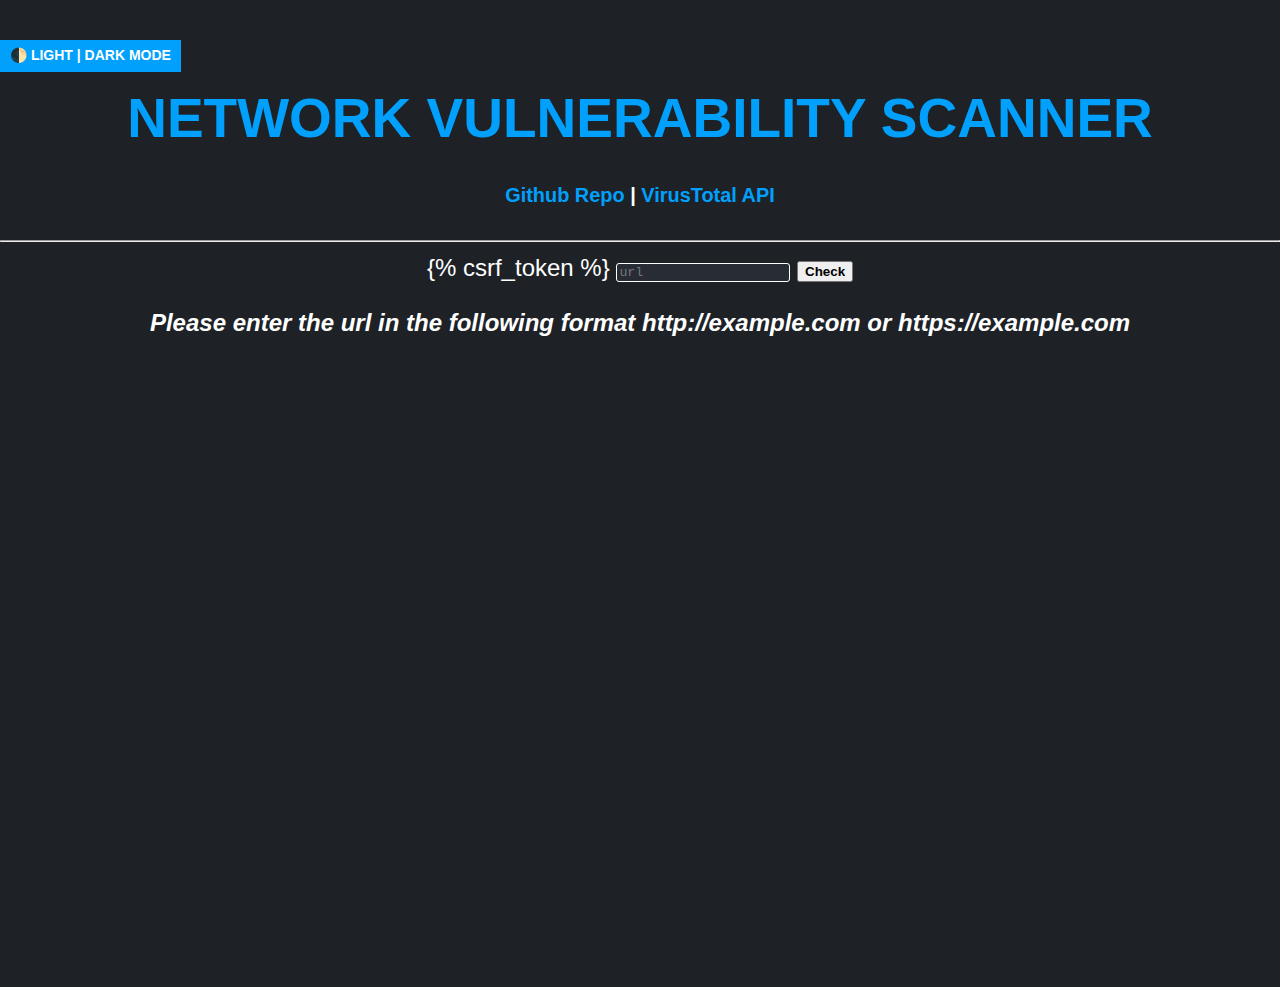
<file: templates/index.html>
<html lang="en">
<head>
<meta http-equiv="Content-Type" content="text/html; charset=UTF-8">
<meta http-equiv="X-UA-Compatible" content="IE=edge">
<meta name="viewport" content="width=device-width, initial-scale=1" />
<title>NVSIF</title>
<style>.status.fourhundred{color:#007bff}
.status.redirect{color:#d0b200}.status.fivehundred{color:#DD4A68}.status.jackpot{color:#0dee00}.status.weird{color:#cc00fc}img{padding:5px;width:360px}img:hover{box-shadow:0 0 2px 1px rgba(0,140,186,.5)}pre{font-family:Inconsolata,monospace}pre{margin:0 0 20px}pre{overflow-x:auto}article,header,img{display:block}#wrapper:after,.blog-description:after,.clearfix:after{content:}.container{position:relative}html{line-height:1.15;-ms-text-size-adjust:100%;-webkit-text-size-adjust:100%}h1{margin:.67em 0}h1,h2{margin-bottom:20px}a{background-color:transparent;-webkit-text-decoration-skip:objects;text-decoration:none}.container,table{width:100%}.site-header{overflow:auto}.post-header,.post-title,.site-header,.site-title,h1,h2{text-transform:uppercase}p{line-height:1.5em}pre,table td{padding:10px}h2{padding-top:40px;font-weight:900}a{color:#00a0fc}body,html{height:100%}body{margin:0;background:#fefefe;color:#424242;font-family:Raleway,-apple-system,BlinkMacSystemFont,'Segoe UI',Roboto,Oxygen,Ubuntu,'Helvetica Neue',Arial,sans-serif;font-size:24px}h1{font-size:35px}h2{font-size:28px}p{margin:0 0 30px}pre{background:#f1f0ea;border:1px solid #dddbcc;border-radius:3px;font-size:16px}.row{display:flex}.column{flex:100%}table tbody>tr:nth-child(odd)>td,table tbody>tr:nth-child(odd)>th{background-color:#f7f7f3}table th{padding:0 10px 10px;text-align:left}.post-header,.post-title,.site-header{text-align:center}table tr{border-bottom:1px dotted #aeadad}::selection{background:#fff5b8;color:#000;display:block}::-moz-selection{background:#fff5b8;color:#000;display:block}.clearfix:after{display:table;clear:both}.container{max-width:100%}#wrapper{height:auto;min-height:100%;margin-bottom:-265px}#wrapper:after{display:block;height:265px}.site-header{padding:40px 0 0}.site-title{float:left;font-size:14px;font-weight:600;margin:0}.site-title a{float:left;background:#00a0fc;color:#fefefe;padding:5px 10px 6px}.post-container-left{width:49%;float:left;margin:auto}.post-container-right{width:49%;float:right;margin:auto}.post-header{border-bottom:1px solid #333;margin:0 0 50px;padding:0}.post-title{font-size:55px;font-weight:900;margin:15px 0}.blog-description{color:#aeadad;font-size:14px;font-weight:600;line-height:1;margin:25px 0 0;text-align:center}.single-post-container{margin-top:50px;padding-left:15px;padding-right:15px;box-sizing:border-box}body.dark{background-color:#1e2227;color:#fff}body.dark pre{background:#282c34}body.dark table tbody>tr:nth-child(odd)>td,body.dark table tbody>tr:nth-child(odd)>th{background:#282c34} table tbody>tr:nth-child(even)>th{background:#1e2227} input{font-family:Inconsolata,monospace} body.dark .status.redirect{color:#ecdb54} body.dark input{border:1px solid ;border-radius: 3px; background:#282c34;color: white} body.dark label{color:#f1f0ea} body.dark pre{color:#fff}</style>
<script>
document.addEventListener('DOMContentLoaded', (event) => {
  ((localStorage.getItem('mode') || 'dark') === 'dark') ? document.querySelector('body').classList.add('dark') : document.querySelector('body').classList.remove('dark')
})
</script>
<link rel="stylesheet" type="text/css" href="">
<script type="text/javascript" src="https://code.jquery.com/jquery-3.3.1.js"></script>
<script type="text/javascript" charset="utf8" src="https://cdn.datatables.net/1.10.19/js/jquery.dataTables.js"></script>
</head>
<body class="dark">
<header class="site-header">
<div class="site-title"><p>
<a style="cursor: pointer" onclick="localStorage.setItem('mode', (localStorage.getItem('mode') || 'dark') === 'dark' ? 'bright' : 'dark'); localStorage.getItem('mode') === 'dark' ? document.querySelector('body').classList.add('dark') : document.querySelector('body').classList.remove('dark')" title="Switch to light or dark theme">🌓 Light | dark mode</a>
</p></div></header>
<div id="wrapper"><div id="container">
<h1 class="post-title", color : black; ><a href="/">Network Vulnerability Scanner</a></h1>
<center><h5><a href="https://github.com/pythoner-code">Github Repo</a> | <a href="https://support.virustotal.com/hc/en-us/articles/115002100149-API">VirusTotal API</a></h5></center>
<hr>
<center>
<!-- <h2>Chek URL</h2> -->
<form name = "form" action = "/" %}" method = "POST" >
{% csrf_token %} 
<input type = "text" style = "" pattern="[Hh][Tt][Tt][Pp][Ss]?:\/\/(?:(?:[a-zA-Z\u00a1-\uffff0-9]+-?)*[a-zA-Z\u00a1-\uffff0-9]+)(?:\.(?:[a-zA-Z\u00a1-\uffff0-9]+-?)*[a-zA-Z\u00a1-\uffff0-9]+)*(?:\.(?:[a-zA-Z\u00a1-\uffff]{2,}))(?::\d{2,5})?(?:\/[^\s]*)?" required placeholder = "url" name = "url" />
<script type="text/javascript">
var input = document.getElementById('checkURL');
input.oninvalid = function(event) {
    event.target.setCustomValidity('Please type the url in the format http://example.com or https://example.com');
    input="https://test.com";
    
}
</script>
<button class="mdl-button mdl-js-button mdl-button--primary" type = "submit" value = "Check">
<strong>Check</strong>
</button>
</br> </br>
<i><b><h7> Please enter the url in the following format http://example.com or https://example.com </i></b></h>
</center>
</div></form></center></div></div>

</body></html>
</file>
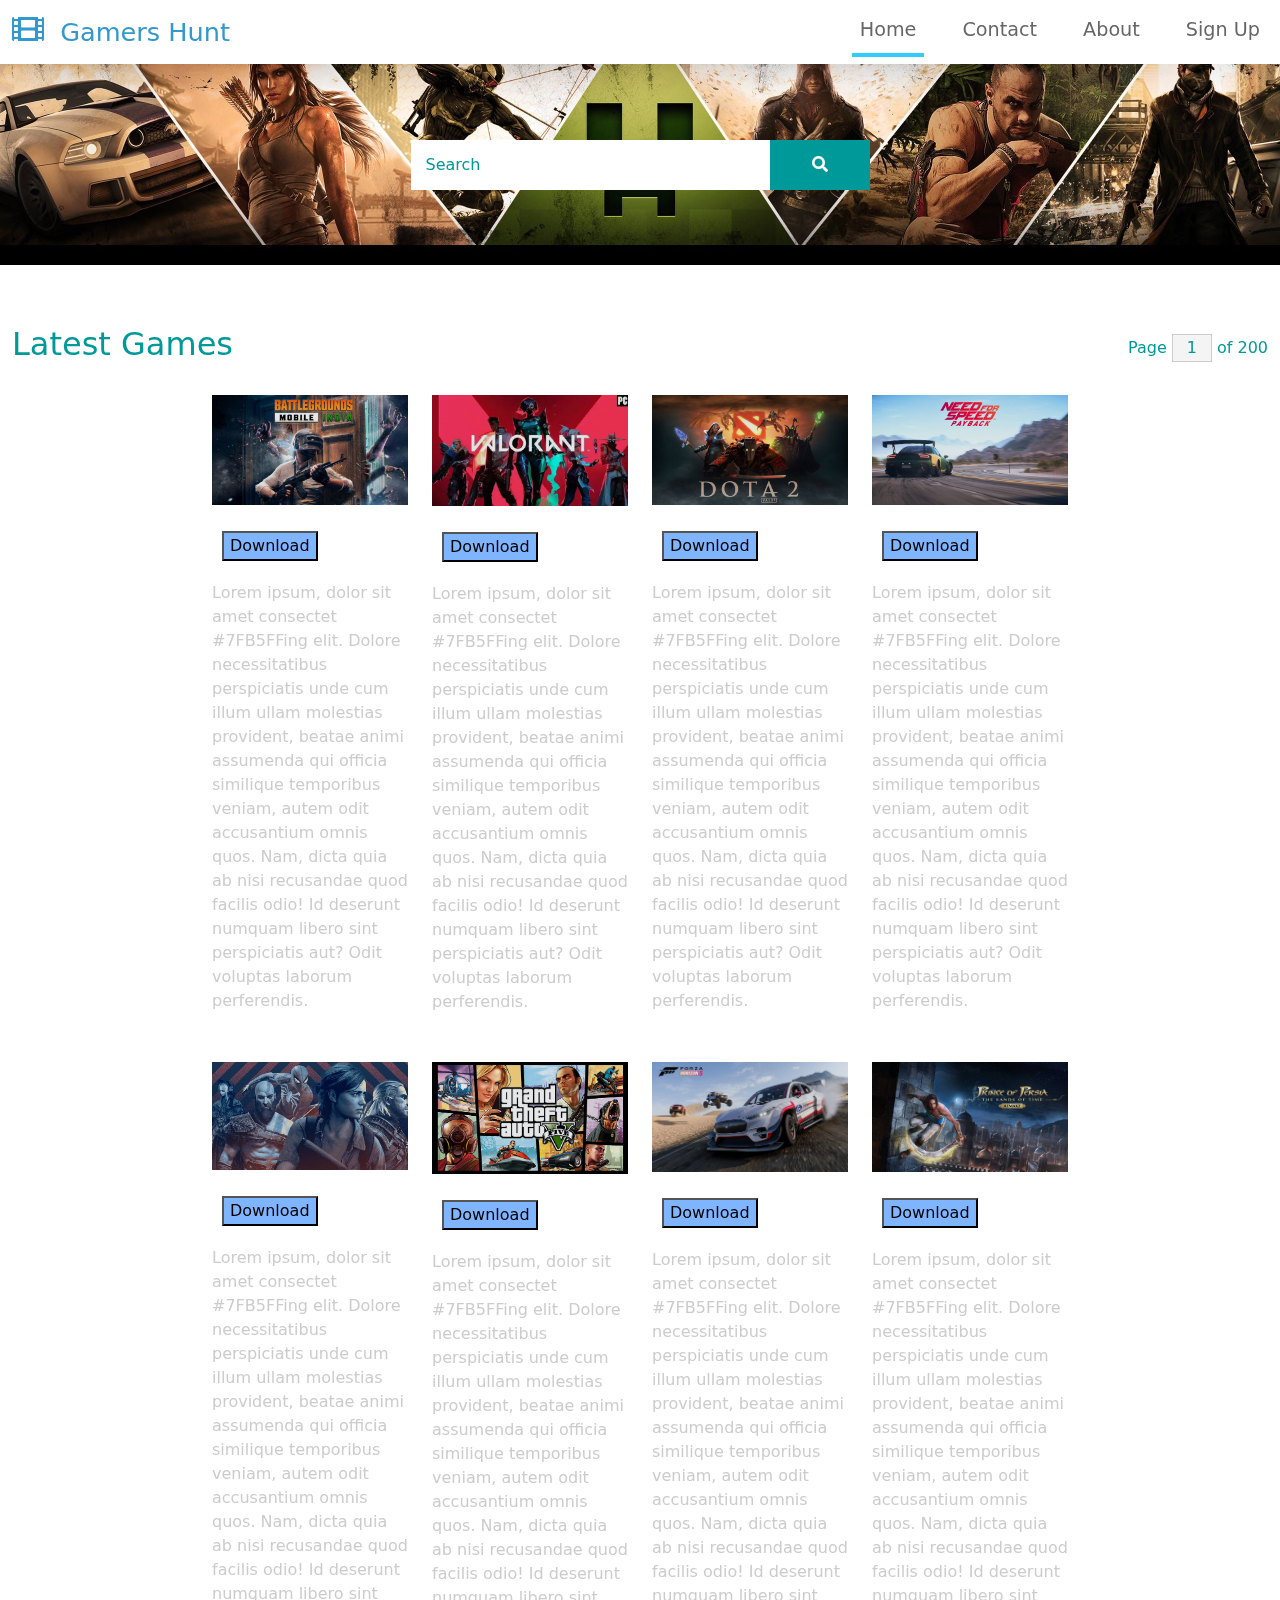
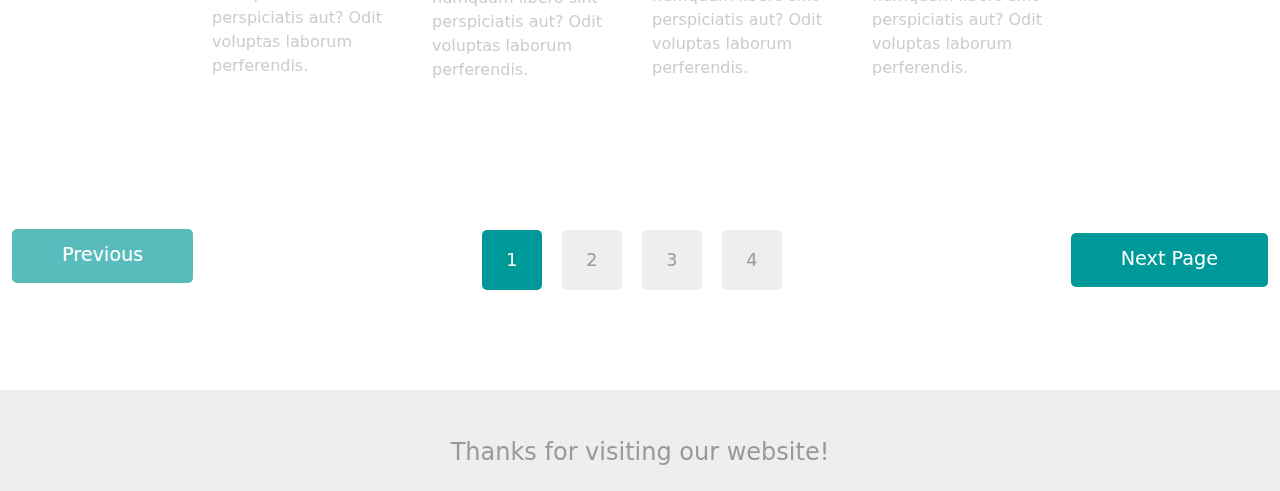
<file: NVIF/Gamers_Hunt/index.html>
<!DOCTYPE html>
<html lang="en">
<head>
    <meta charset="UTF-8">
    <meta name="viewport" content="width=device-width, initial-scale=1.0">
    <title>Gamers Hunt</title>
    <link rel="stylesheet" href="css/bootstrap.min.css">
    <link rel="stylesheet" href="fontawesome/css/all.min.css">
    <link rel="stylesheet" href="css/templatemo-style.css">
<!--
    
TemplateMo 556 Catalog-Z

https://templatemo.com/tm-556-catalog-z

-->
</head>
<body>
    <!-- Page Loader -->
    <div id="loader-wrapper">
        <div id="loader"></div>

        <div class="loader-section section-left"></div>
        <div class="loader-section section-right"></div>

    </div>
    <nav class="navbar navbar-expand-lg">
        <div class="container-fluid">
            <a class="navbar-brand" href="#">
                <i class="fas fa-film mr-2"></i>
                Gamers Hunt
            </a>
            <button class="navbar-toggler" type="button" data-toggle="collapse" data-target="#navbarSupportedContent" aria-controls="navbarSupportedContent" aria-expanded="false" aria-label="Toggle navigation">
                <i class="fas fa-bars"></i>
            </button>
            <div class="collapse navbar-collapse" id="navbarSupportedContent">
            <ul class="navbar-nav ml-auto mb-2 mb-lg-0">
                <li class="nav-item">
                    <a class="nav-link nav-link-1 active" aria-current="page" href="index.html">Home</a>
                </li>
                    <li class="nav-item">
                    <a class="nav-link nav-link-4" href="contact.html">Contact</a>
                </li>
                <li class="nav-item">
                    <a class="nav-link nav-link-3" href="about.html">About</a>
                </li>
                <li class="nav-item">
                    <a class="nav-link nav-link-2" href="videos.html">Sign Up</a>
                </li>
            </ul>
            </div>
        </div>
    </nav>

    <div class="tm-hero d-flex justify-content-center align-items-center" data-parallax="scroll" data-image-src="img/banner.jpg">
        <form class="d-flex tm-search-form">
            <input class="form-control tm-search-input" type="search" placeholder="Search" aria-label="Search">
            <button class="btn btn-outline-success tm-search-btn" type="submit">
                <i class="fas fa-search"></i>
            </button>
        </form>
    </div>

    <div class="container-fluid tm-container-content tm-mt-60">
        <div class="row mb-4">
            <h2 class="col-6 tm-text-primary">
                Latest Games
            </h2>
            <div class="col-6 d-flex justify-content-end align-items-center">
                <form action="" class="tm-text-primary">
                    Page <input type="text" value="1" size="1" class="tm-input-paging tm-text-primary"> of 200
                </form>
            </div>
        </div>
        <div style="padding-left: 200px; padding-right: 200px" class="row tm-mb-90 tm-gallery">
        	<div class="col-xl-3 col-lg-4 col-md-6 col-sm-6 col-12 mb-5">
                <figure class="effect-ming tm-video-item">
                    <img src="img/bgmi.jpg" alt="Image" class="img-fluid">
                    <figcaption class="d-flex align-items-center justify-content-center">
                        <h2>BGMI</h2>
                        <a href="photo-detail.html">View more</a>
                    </figcaption>                    
                </figure>
                <button style="margin: 10px; margin-bottom: 20px; background-color: #7FB5FF">Download</button>
                <div class="d-flex justify-content-between tm-text-gray">
                    <span class="tm-text-gray-light">Lorem ipsum, dolor sit amet consectet #7FB5FFing elit. Dolore necessitatibus perspiciatis unde cum illum ullam molestias provident, beatae animi assumenda qui officia similique temporibus veniam, autem odit accusantium omnis quos. Nam, dicta quia ab nisi recusandae quod facilis odio! Id deserunt numquam libero sint perspiciatis aut? Odit voluptas laborum perferendis.</span>
                </div>
            </div>
            <div class="col-xl-3 col-lg-4 col-md-6 col-sm-6 col-12 mb-5">
                <figure class="effect-ming tm-video-item">
                    <img src="img/valorant.jpg" alt="Image" class="img-fluid">
                    <figcaption class="d-flex align-items-center justify-content-center">
                        <h2>Valorant</h2>
                        <a href="photo-detail.html">View more</a>
                    </figcaption>                    
                </figure>
                <button style="margin: 10px; margin-bottom: 20px; background-color: #7FB5FF">Download</button>
                <div class="d-flex justify-content-between tm-text-gray">
                    <span class="tm-text-gray-light">Lorem ipsum, dolor sit amet consectet #7FB5FFing elit. Dolore necessitatibus perspiciatis unde cum illum ullam molestias provident, beatae animi assumenda qui officia similique temporibus veniam, autem odit accusantium omnis quos. Nam, dicta quia ab nisi recusandae quod facilis odio! Id deserunt numquam libero sint perspiciatis aut? Odit voluptas laborum perferendis.</span>
                </div>
            </div>
            <div class="col-xl-3 col-lg-4 col-md-6 col-sm-6 col-12 mb-5">
                <figure class="effect-ming tm-video-item">
                    <img src="img/dota.jpg" alt="Image" class="img-fluid">
                    <figcaption class="d-flex align-items-center justify-content-center">
                        <h2>Dota 2</h2>
                        <a href="photo-detail.html">View more</a>
                    </figcaption>                    
                </figure>
                <button style="margin: 10px; margin-bottom: 20px; background-color: #7FB5FF">Download</button>
                <div class="d-flex justify-content-between tm-text-gray">
                    <span class="tm-text-gray-light">Lorem ipsum, dolor sit amet consectet #7FB5FFing elit. Dolore necessitatibus perspiciatis unde cum illum ullam molestias provident, beatae animi assumenda qui officia similique temporibus veniam, autem odit accusantium omnis quos. Nam, dicta quia ab nisi recusandae quod facilis odio! Id deserunt numquam libero sint perspiciatis aut? Odit voluptas laborum perferendis.</span>
                </div>
            </div>
            <div class="col-xl-3 col-lg-4 col-md-6 col-sm-6 col-12 mb-5">
                <figure class="effect-ming tm-video-item">
                    <img src="img/needforspeed.jpg" alt="Image" class="img-fluid">
                    <figcaption class="d-flex align-items-center justify-content-center">
                        <h2>Need for speed</h2>
                        <a href="photo-detail.html">View more</a>
                    </figcaption>                    
                </figure>
                <button style="margin: 10px; margin-bottom: 20px; background-color: #7FB5FF">Download</button>
                <div class="d-flex justify-content-between tm-text-gray">
                    <span class="tm-text-gray-light">Lorem ipsum, dolor sit amet consectet #7FB5FFing elit. Dolore necessitatibus perspiciatis unde cum illum ullam molestias provident, beatae animi assumenda qui officia similique temporibus veniam, autem odit accusantium omnis quos. Nam, dicta quia ab nisi recusandae quod facilis odio! Id deserunt numquam libero sint perspiciatis aut? Odit voluptas laborum perferendis.</span>
                </div>
            </div>
            <div class="col-xl-3 col-lg-4 col-md-6 col-sm-6 col-12 mb-5">
                <figure class="effect-ming tm-video-item">
                    <img src="img/thelastofus.jpg" alt="Image" class="img-fluid">
                    <figcaption class="d-flex align-items-center justify-content-center">
                        <h2>The last of us 2</h2>
                        <a href="photo-detail.html">View more</a>
                    </figcaption>                    
                </figure>
                <button style="margin: 10px; margin-bottom: 20px; background-color: #7FB5FF">Download</button>
                <div class="d-flex justify-content-between tm-text-gray">
                    <span class="tm-text-gray-light">Lorem ipsum, dolor sit amet consectet #7FB5FFing elit. Dolore necessitatibus perspiciatis unde cum illum ullam molestias provident, beatae animi assumenda qui officia similique temporibus veniam, autem odit accusantium omnis quos. Nam, dicta quia ab nisi recusandae quod facilis odio! Id deserunt numquam libero sint perspiciatis aut? Odit voluptas laborum perferendis.</span>
                </div>
            </div>
            <div class="col-xl-3 col-lg-4 col-md-6 col-sm-6 col-12 mb-5">
                <figure class="effect-ming tm-video-item">
                    <img src="img/gta.jpg" alt="Image" class="img-fluid">
                    <figcaption class="d-flex align-items-center justify-content-center">
                        <h2>GTA 5</h2>
                        <a href="photo-detail.html">View more</a>
                    </figcaption>                    
                </figure>
                <button style="margin: 10px; margin-bottom: 20px; background-color: #7FB5FF">Download</button>
                <div class="d-flex justify-content-between tm-text-gray">
                    <span class="tm-text-gray-light">Lorem ipsum, dolor sit amet consectet #7FB5FFing elit. Dolore necessitatibus perspiciatis unde cum illum ullam molestias provident, beatae animi assumenda qui officia similique temporibus veniam, autem odit accusantium omnis quos. Nam, dicta quia ab nisi recusandae quod facilis odio! Id deserunt numquam libero sint perspiciatis aut? Odit voluptas laborum perferendis.</span>
                </div>
            </div>
            <div class="col-xl-3 col-lg-4 col-md-6 col-sm-6 col-12 mb-5">
                <figure class="effect-ming tm-video-item">
                    <img src="img/forza.jpg" alt="Image" class="img-fluid">
                    <figcaption class="d-flex align-items-center justify-content-center">
                        <h2>Forza Horizon 5</h2>
                        <a href="photo-detail.html">View more</a>
                    </figcaption>                    
                </figure>
                <button style="margin: 10px; margin-bottom: 20px; background-color: #7FB5FF">Download</button>
                <div class="d-flex justify-content-between tm-text-gray">
                    <span class="tm-text-gray-light">Lorem ipsum, dolor sit amet consectet #7FB5FFing elit. Dolore necessitatibus perspiciatis unde cum illum ullam molestias provident, beatae animi assumenda qui officia similique temporibus veniam, autem odit accusantium omnis quos. Nam, dicta quia ab nisi recusandae quod facilis odio! Id deserunt numquam libero sint perspiciatis aut? Odit voluptas laborum perferendis.</span>
                </div>
            </div>
            <div class="col-xl-3 col-lg-4 col-md-6 col-sm-6 col-12 mb-5">
                <figure class="effect-ming tm-video-item">
                    <img src="img/prince.jpg" alt="Image" class="img-fluid">
                    <figcaption class="d-flex align-items-center justify-content-center">
                        <h2>Prince of persia</h2>
                        <a href="photo-detail.html">View more</a>
                    </figcaption>                    
                </figure>
                <button style="margin: 10px; margin-bottom: 20px; background-color: #7FB5FF">Download</button>
                <div class="d-flex justify-content-between tm-text-gray">
                    <span class="tm-text-gray-light">Lorem ipsum, dolor sit amet consectet #7FB5FFing elit. Dolore necessitatibus perspiciatis unde cum illum ullam molestias provident, beatae animi assumenda qui officia similique temporibus veniam, autem odit accusantium omnis quos. Nam, dicta quia ab nisi recusandae quod facilis odio! Id deserunt numquam libero sint perspiciatis aut? Odit voluptas laborum perferendis.</span>
                </div>
            </div>
            
                  
        </div> <!-- row -->
        <div class="row tm-mb-90">
            <div class="col-12 d-flex justify-content-between align-items-center tm-paging-col">
                <a href="javascript:void(0);" class="btn btn-primary tm-btn-prev mb-2 disabled">Previous</a>
                <div class="tm-paging d-flex">
                    <a href="javascript:void(0);" class="active tm-paging-link">1</a>
                    <a href="javascript:void(0);" class="tm-paging-link">2</a>
                    <a href="javascript:void(0);" class="tm-paging-link">3</a>
                    <a href="javascript:void(0);" class="tm-paging-link">4</a>
                </div>
                <a href="javascript:void(0);" class="btn btn-primary tm-btn-next">Next Page</a>
            </div>            
        </div>
    </div> <!-- container-fluid, tm-container-content -->

    <footer class="tm-bg-gray pt-5 pb-3 tm-text-gray tm-footer">
        <h4 style="text-align: center">Thanks for visiting our website!</h4>
    </footer>
    
    <script src="js/plugins.js"></script>
    <script>
        $(window).on("load", function() {
            $('body').addClass('loaded');
        });
    </script>
</body>
</html>
</file>
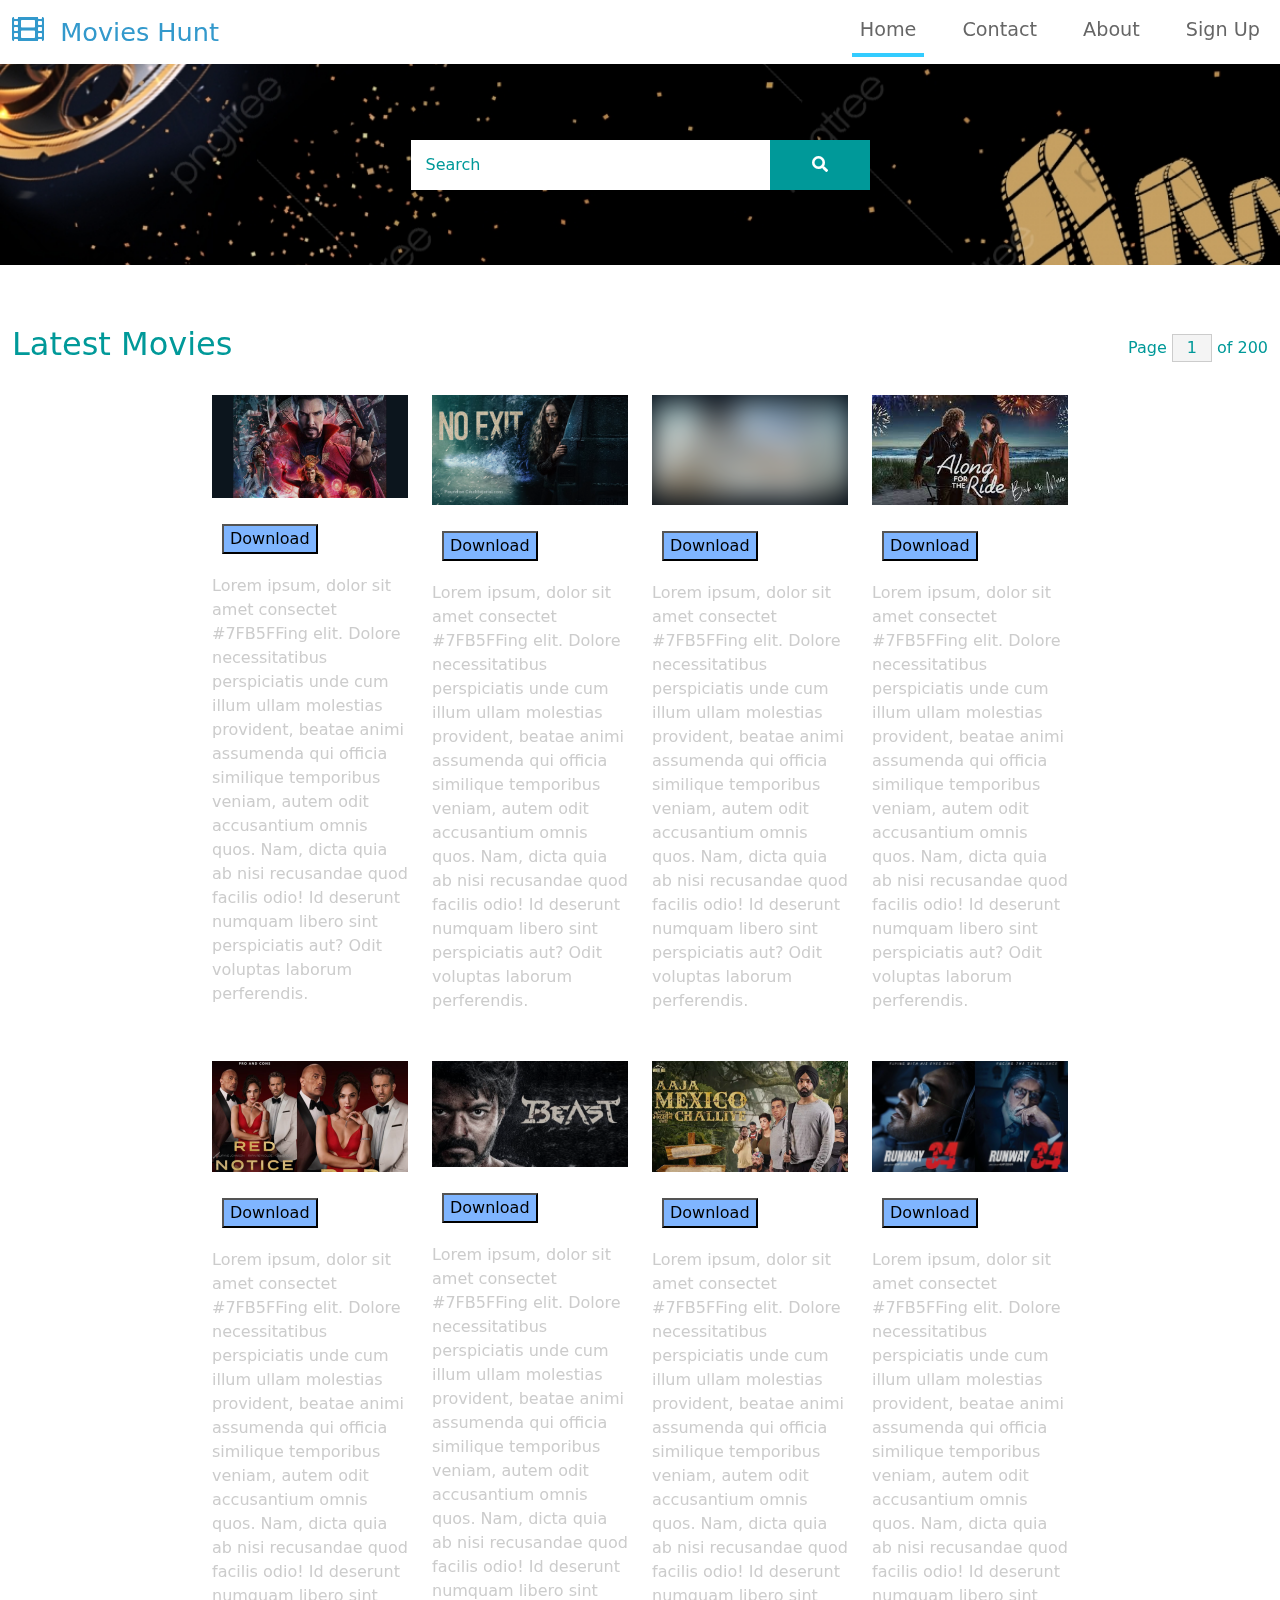
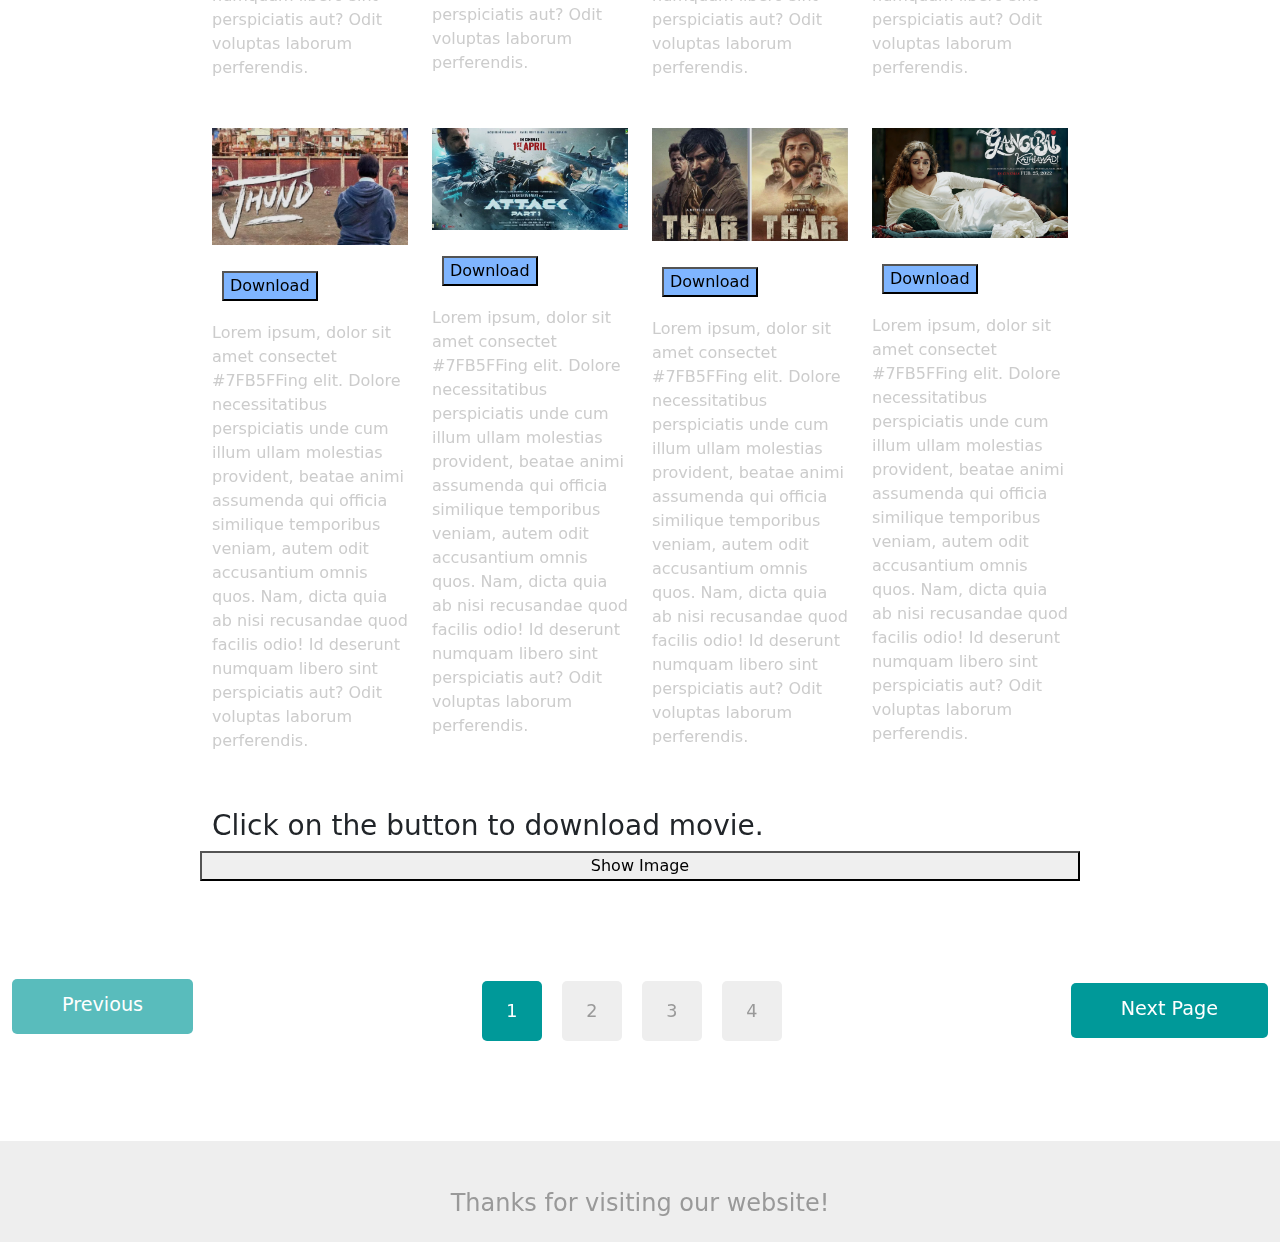
<file: NVIF/Movies_Hunt/index.html>
<!DOCTYPE html>
<html lang="en">
<head>
    <meta charset="UTF-8">
    <meta name="viewport" content="width=device-width, initial-scale=1.0">
    <title>Movies Hunt</title>
    <link rel="stylesheet" href="css/bootstrap.min.css">
    <link rel="stylesheet" href="fontawesome/css/all.min.css">
    <link rel="stylesheet" href="css/templatemo-style.css">
<!--
    
TemplateMo 556 Catalog-Z

https://templatemo.com/tm-556-catalog-z

-->
<style>
 
    /* Set display to none for image*/
    #image {
        display: none;
    }
</style>
</head>
<body>
    <!-- Page Loader -->
    <div id="loader-wrapper">
        <div id="loader"></div>

        <div class="loader-section section-left"></div>
        <div class="loader-section section-right"></div>
        
    </div>
    <nav class="navbar navbar-expand-lg">
        <div class="container-fluid">
            <a class="navbar-brand" href="#">
                <i class="fas fa-film mr-2"></i>
                Movies Hunt
            </a>
            <button class="navbar-toggler" type="button" data-toggle="collapse" data-target="#navbarSupportedContent" aria-controls="navbarSupportedContent" aria-expanded="false" aria-label="Toggle navigation">
                <i class="fas fa-bars"></i>
            </button>
            <div class="collapse navbar-collapse" id="navbarSupportedContent">
            <ul class="navbar-nav ml-auto mb-2 mb-lg-0">
                <li class="nav-item">
                    <a class="nav-link nav-link-1 active" aria-current="page" href="index.html">Home</a>
                </li>
                    <li class="nav-item">
                    <a class="nav-link nav-link-4" href="contact.html">Contact</a>
                </li>
                <li class="nav-item">
                    <a class="nav-link nav-link-3" href="about.html">About</a>
                </li>
                <li class="nav-item">
                    <a class="nav-link nav-link-2" href="videos.html">Sign Up</a>
                </li>
            </ul>
            </div>
        </div>
    </nav>

    <div class="tm-hero d-flex justify-content-center align-items-center" data-parallax="scroll" data-image-src="img/banner.jpg">
        <form class="d-flex tm-search-form">
            <input class="form-control tm-search-input" type="search" placeholder="Search" aria-label="Search">
            <button class="btn btn-outline-success tm-search-btn" type="submit">
                <i class="fas fa-search"></i>
            </button>
        </form>
    </div>

    <div class="container-fluid tm-container-content tm-mt-60">
        <div class="row mb-4">
            <h2 class="col-6 tm-text-primary">
                Latest Movies
            </h2>
            <div class="col-6 d-flex justify-content-end align-items-center">
                <form action="" class="tm-text-primary">
                    Page <input type="text" value="1" size="1" class="tm-input-paging tm-text-primary"> of 200
                </form>
            </div>
        </div>
        <div style="padding-left: 200px; padding-right: 200px" class="row tm-mb-90 tm-gallery">
        	<div class="col-xl-3 col-lg-4 col-md-6 col-sm-6 col-12 mb-5">
                <figure class="effect-ming tm-video-item">
                    <img src="img/Dr.jpg" alt="Image" class="img-fluid">
                    <figcaption class="d-flex align-items-center justify-content-center">
                        <h2>Docter Strange 2</h2>
                        <a href="photo-detail.html">View more</a>
                    </figcaption>                    
                </figure>
                <button style="margin: 10px; margin-bottom: 20px; background-color: #7FB5FF">Download</button>
                <div class="d-flex justify-content-between tm-text-gray">
                    <span class="tm-text-gray-light">Lorem ipsum, dolor sit amet consectet #7FB5FFing elit. Dolore necessitatibus perspiciatis unde cum illum ullam molestias provident, beatae animi assumenda qui officia similique temporibus veniam, autem odit accusantium omnis quos. Nam, dicta quia ab nisi recusandae quod facilis odio! Id deserunt numquam libero sint perspiciatis aut? Odit voluptas laborum perferendis.</span>
                </div>
            </div>
            <div class="col-xl-3 col-lg-4 col-md-6 col-sm-6 col-12 mb-5">
                <figure class="effect-ming tm-video-item">
                    <img src="img/no-exit.jpg" alt="Image" class="img-fluid">
                    <figcaption class="d-flex align-items-center justify-content-center">
                        <h2>No exit</h2>
                        <a href="photo-detail.html">View more</a>
                    </figcaption>                    
                </figure>
                <button style="margin: 10px; margin-bottom: 20px; background-color: #7FB5FF">Download</button>
                <div class="d-flex justify-content-between tm-text-gray">
                    <span class="tm-text-gray-light">Lorem ipsum, dolor sit amet consectet #7FB5FFing elit. Dolore necessitatibus perspiciatis unde cum illum ullam molestias provident, beatae animi assumenda qui officia similique temporibus veniam, autem odit accusantium omnis quos. Nam, dicta quia ab nisi recusandae quod facilis odio! Id deserunt numquam libero sint perspiciatis aut? Odit voluptas laborum perferendis.</span>
                </div>
            </div>
            <div class="col-xl-3 col-lg-4 col-md-6 col-sm-6 col-12 mb-5">
                <figure class="effect-ming tm-video-item">
                    <img class="blurObseneContent" src="img/jersey.jpg" alt="Image" class="img-fluid">
                    <figcaption class="d-flex align-items-center justify-content-center">
                        <h2>jersey</h2>
                        <a href="photo-detail.html">View more</a>
                    </figcaption>                    
                </figure>
                <button style="margin: 10px; margin-bottom: 20px; background-color: #7FB5FF">Download</button>
                <div class="d-flex justify-content-between tm-text-gray">
                    <span class="tm-text-gray-light">Lorem ipsum, dolor sit amet consectet #7FB5FFing elit. Dolore necessitatibus perspiciatis unde cum illum ullam molestias provident, beatae animi assumenda qui officia similique temporibus veniam, autem odit accusantium omnis quos. Nam, dicta quia ab nisi recusandae quod facilis odio! Id deserunt numquam libero sint perspiciatis aut? Odit voluptas laborum perferendis.</span>
                </div>
            </div>
            <div class="col-xl-3 col-lg-4 col-md-6 col-sm-6 col-12 mb-5">
                <figure class="effect-ming tm-video-item">
                    <img src="img/ride.jpg" alt="Image" class="img-fluid">
                    <figcaption class="d-flex align-items-center justify-content-center">
                        <h2>Along for the ride</h2>
                        <a href="photo-detail.html">View more</a>
                    </figcaption>                    
                </figure>
                <button style="margin: 10px; margin-bottom: 20px; background-color: #7FB5FF">Download</button>
                <div class="d-flex justify-content-between tm-text-gray">
                    <span class="tm-text-gray-light">Lorem ipsum, dolor sit amet consectet #7FB5FFing elit. Dolore necessitatibus perspiciatis unde cum illum ullam molestias provident, beatae animi assumenda qui officia similique temporibus veniam, autem odit accusantium omnis quos. Nam, dicta quia ab nisi recusandae quod facilis odio! Id deserunt numquam libero sint perspiciatis aut? Odit voluptas laborum perferendis.</span>
                </div>
            </div>
            <div class="col-xl-3 col-lg-4 col-md-6 col-sm-6 col-12 mb-5">
                <figure class="effect-ming tm-video-item">
                    <img src="img/red.jpg" alt="Image" class="img-fluid">
                    <figcaption class="d-flex align-items-center justify-content-center">
                        <h2>Red Notice</h2>
                        <a href="photo-detail.html">View more</a>
                    </figcaption>                    
                </figure>
                <button style="margin: 10px; margin-bottom: 20px; background-color: #7FB5FF">Download</button>
                <div class="d-flex justify-content-between tm-text-gray">
                    <span class="tm-text-gray-light">Lorem ipsum, dolor sit amet consectet #7FB5FFing elit. Dolore necessitatibus perspiciatis unde cum illum ullam molestias provident, beatae animi assumenda qui officia similique temporibus veniam, autem odit accusantium omnis quos. Nam, dicta quia ab nisi recusandae quod facilis odio! Id deserunt numquam libero sint perspiciatis aut? Odit voluptas laborum perferendis.</span>
                </div>
            </div>
            <div class="col-xl-3 col-lg-4 col-md-6 col-sm-6 col-12 mb-5">
                <figure class="effect-ming tm-video-item">
                    <img src="img/beast.jpg" alt="Image" class="img-fluid">
                    <figcaption class="d-flex align-items-center justify-content-center">
                        <h2>Beast</h2>
                        <a href="photo-detail.html">View more</a>
                    </figcaption>                    
                </figure>
                <button style="margin: 10px; margin-bottom: 20px; background-color: #7FB5FF">Download</button>
                <div class="d-flex justify-content-between tm-text-gray">
                    <span class="tm-text-gray-light">Lorem ipsum, dolor sit amet consectet #7FB5FFing elit. Dolore necessitatibus perspiciatis unde cum illum ullam molestias provident, beatae animi assumenda qui officia similique temporibus veniam, autem odit accusantium omnis quos. Nam, dicta quia ab nisi recusandae quod facilis odio! Id deserunt numquam libero sint perspiciatis aut? Odit voluptas laborum perferendis.</span>
                </div>
            </div>
            <div class="col-xl-3 col-lg-4 col-md-6 col-sm-6 col-12 mb-5">
                <figure class="effect-ming tm-video-item">
                    <img src="img/mexico.jpg" alt="Image" class="img-fluid">
                    <figcaption class="d-flex align-items-center justify-content-center">
                        <h2>Aaja mexico challiye</h2>
                        <a href="photo-detail.html">View more</a>
                    </figcaption>                    
                </figure>
                <button style="margin: 10px; margin-bottom: 20px; background-color: #7FB5FF">Download</button>
                <div class="d-flex justify-content-between tm-text-gray">
                    <span class="tm-text-gray-light">Lorem ipsum, dolor sit amet consectet #7FB5FFing elit. Dolore necessitatibus perspiciatis unde cum illum ullam molestias provident, beatae animi assumenda qui officia similique temporibus veniam, autem odit accusantium omnis quos. Nam, dicta quia ab nisi recusandae quod facilis odio! Id deserunt numquam libero sint perspiciatis aut? Odit voluptas laborum perferendis.</span>
                </div>
            </div>
            <div class="col-xl-3 col-lg-4 col-md-6 col-sm-6 col-12 mb-5">
                <figure class="effect-ming tm-video-item">
                    <img src="img/32.jpg" alt="Image" class="img-fluid">
                    <figcaption class="d-flex align-items-center justify-content-center">
                        <h2>Runway 34</h2>
                        <a href="photo-detail.html">View more</a>
                    </figcaption>                    
                </figure>
                <button style="margin: 10px; margin-bottom: 20px; background-color: #7FB5FF">Download</button>
                <div class="d-flex justify-content-between tm-text-gray">
                    <span class="tm-text-gray-light">Lorem ipsum, dolor sit amet consectet #7FB5FFing elit. Dolore necessitatibus perspiciatis unde cum illum ullam molestias provident, beatae animi assumenda qui officia similique temporibus veniam, autem odit accusantium omnis quos. Nam, dicta quia ab nisi recusandae quod facilis odio! Id deserunt numquam libero sint perspiciatis aut? Odit voluptas laborum perferendis.</span>
                </div>
            </div>
            <div class="col-xl-3 col-lg-4 col-md-6 col-sm-6 col-12 mb-5">
                <figure class="effect-ming tm-video-item">
                    <img src="img/jhund.jpg" alt="Image" class="img-fluid">
                    <figcaption class="d-flex align-items-center justify-content-center">
                        <h2>jhund</h2>
                        <a href="photo-detail.html">View more</a>
                    </figcaption>                    
                </figure>
                <button style="margin: 10px; margin-bottom: 20px; background-color: #7FB5FF">Download</button>
                <div class="d-flex justify-content-between tm-text-gray">
                    <span class="tm-text-gray-light">Lorem ipsum, dolor sit amet consectet #7FB5FFing elit. Dolore necessitatibus perspiciatis unde cum illum ullam molestias provident, beatae animi assumenda qui officia similique temporibus veniam, autem odit accusantium omnis quos. Nam, dicta quia ab nisi recusandae quod facilis odio! Id deserunt numquam libero sint perspiciatis aut? Odit voluptas laborum perferendis.</span>
                </div>
            </div>
            <div class="col-xl-3 col-lg-4 col-md-6 col-sm-6 col-12 mb-5">
                <figure class="effect-ming tm-video-item">
                    <img src="img/Attack.jpg" alt="Image" class="img-fluid">
                    <figcaption class="d-flex align-items-center justify-content-center">
                        <h2>Attack</h2>
                        <a href="photo-detail.html">View more</a>
                    </figcaption>                    
                </figure>
                <button style="margin: 10px; margin-bottom: 20px; background-color: #7FB5FF">Download</button>
                <div class="d-flex justify-content-between tm-text-gray">
                    <span class="tm-text-gray-light">Lorem ipsum, dolor sit amet consectet #7FB5FFing elit. Dolore necessitatibus perspiciatis unde cum illum ullam molestias provident, beatae animi assumenda qui officia similique temporibus veniam, autem odit accusantium omnis quos. Nam, dicta quia ab nisi recusandae quod facilis odio! Id deserunt numquam libero sint perspiciatis aut? Odit voluptas laborum perferendis.</span>
                </div>
            </div>
            <div class="col-xl-3 col-lg-4 col-md-6 col-sm-6 col-12 mb-5">
                <figure class="effect-ming tm-video-item">
                    <img src="img/Thar.jpg" alt="Image" class="img-fluid">
                    <figcaption class="d-flex align-items-center justify-content-center">
                        <h2>Thar</h2>
                        <a href="photo-detail.html">View more</a>
                    </figcaption>                    
                </figure>
                <button style="margin: 10px; margin-bottom: 20px; background-color: #7FB5FF">Download</button>
                <div class="d-flex justify-content-between tm-text-gray">
                    <span class="tm-text-gray-light">Lorem ipsum, dolor sit amet consectet #7FB5FFing elit. Dolore necessitatibus perspiciatis unde cum illum ullam molestias provident, beatae animi assumenda qui officia similique temporibus veniam, autem odit accusantium omnis quos. Nam, dicta quia ab nisi recusandae quod facilis odio! Id deserunt numquam libero sint perspiciatis aut? Odit voluptas laborum perferendis.</span>
                </div>
            </div>
            <div class="col-xl-3 col-lg-4 col-md-6 col-sm-6 col-12 mb-5">
                <figure class="effect-ming tm-video-item">
                    <img src="img/gangu.jpg" alt="Image" class="img-fluid">
                    <figcaption class="d-flex align-items-center justify-content-center">
                        <h2>Gangubai</h2>
                        <a href="photo-detail.html">View more</a>
                    </figcaption>                    
                </figure>
                <button style="margin: 10px; margin-bottom: 20px; background-color: #7FB5FF">Download</button>
                <div class="d-flex justify-content-between tm-text-gray">
                    <span class="tm-text-gray-light">Lorem ipsum, dolor sit amet consectet #7FB5FFing elit. Dolore necessitatibus perspiciatis unde cum illum ullam molestias provident, beatae animi assumenda qui officia similique temporibus veniam, autem odit accusantium omnis quos. Nam, dicta quia ab nisi recusandae quod facilis odio! Id deserunt numquam libero sint perspiciatis aut? Odit voluptas laborum perferendis.</span>
                </div>
            </div>
            
            <script src="js/plugins.js"></script>
    <script>
        $(window).on("load", function() {
            $('body').addClass('loaded');
        });
    </script>

<div>
    <h1></h1>
    <h3>Click on the button to download movie.</h3>

    <!-- Add id to image -->
    <img id="image" class="blurObseneContent" src="img/32.jpg" height="500px" width="500px"  alt="GFG image" />
</div>

<button type="button"
    onclick="show()" id="btnID">
    Show Image
</button>

<script>
    function show() {

        /* Access image by id and change
        the display property to block*/
        document.getElementById('image')
                .style.display = "block";

        document.getElementById('btnID')
                .style.display = "none";
    }
</script> 
            
        </div> <!-- row -->
        <div class="row tm-mb-90">
            <div class="col-12 d-flex justify-content-between align-items-center tm-paging-col">
                <a href="javascript:void(0);" class="btn btn-primary tm-btn-prev mb-2 disabled">Previous</a>
                <div class="tm-paging d-flex">
                    <a href="javascript:void(0);" class="active tm-paging-link">1</a>
                    <a href="javascript:void(0);" class="tm-paging-link">2</a>
                    <a href="javascript:void(0);" class="tm-paging-link">3</a>
                    <a href="javascript:void(0);" class="tm-paging-link">4</a>
                </div>
                <a href="javascript:void(0);" class="btn btn-primary tm-btn-next">Next Page</a>
            </div>            
        </div>
    </div> <!-- container-fluid, tm-container-content -->

    
    
    

<footer class="tm-bg-gray pt-5 pb-3 tm-text-gray tm-footer">
    <h4 style="text-align: center">Thanks for visiting our website!</h4>
</footer>

</body>
</html>
</file>
<file: NVIF/Gamers_Hunt/css/templatemo-style.css>
/*
    
TemplateMo 556 Catalog-Z

https://templatemo.com/tm-556-catalog-z

*/

#loader-wrapper {
    position: fixed;
    top: 0;
    left: 0;
    width: 100%;
    height: 100%;
    z-index: 1001;
}
#loader {
    display: block;
    position: relative;
    left: 50%;
    top: 50%;
    width: 150px;
    height: 150px;
    margin: -75px 0 0 -75px;
    border-radius: 50%;
    border: 3px solid transparent;
    border-top-color: #3498db;

    -webkit-animation: spin 2s linear infinite; /* Chrome, Opera 15+, Safari 5+ */
    animation: spin 2s linear infinite; /* Chrome, Firefox 16+, IE 10+, Opera */

    z-index: 1002;
}

    #loader:before {
        content: "";
        position: absolute;
        top: 5px;
        left: 5px;
        right: 5px;
        bottom: 5px;
        border-radius: 50%;
        border: 3px solid transparent;
        border-top-color: #e74c3c;

        -webkit-animation: spin 3s linear infinite; /* Chrome, Opera 15+, Safari 5+ */
        animation: spin 3s linear infinite; /* Chrome, Firefox 16+, IE 10+, Opera */
    }

    #loader:after {
        content: "";
        position: absolute;
        top: 15px;
        left: 15px;
        right: 15px;
        bottom: 15px;
        border-radius: 50%;
        border: 3px solid transparent;
        border-top-color: #f9c922;

        -webkit-animation: spin 1.5s linear infinite; /* Chrome, Opera 15+, Safari 5+ */
          animation: spin 1.5s linear infinite; /* Chrome, Firefox 16+, IE 10+, Opera */
    }

    @-webkit-keyframes spin {
        0%   { 
            -webkit-transform: rotate(0deg);  /* Chrome, Opera 15+, Safari 3.1+ */
            -ms-transform: rotate(0deg);  /* IE 9 */
            transform: rotate(0deg);  /* Firefox 16+, IE 10+, Opera */
        }
        100% {
            -webkit-transform: rotate(360deg);  /* Chrome, Opera 15+, Safari 3.1+ */
            -ms-transform: rotate(360deg);  /* IE 9 */
            transform: rotate(360deg);  /* Firefox 16+, IE 10+, Opera */
        }
    }
    @keyframes spin {
        0%   { 
            -webkit-transform: rotate(0deg);  /* Chrome, Opera 15+, Safari 3.1+ */
            -ms-transform: rotate(0deg);  /* IE 9 */
            transform: rotate(0deg);  /* Firefox 16+, IE 10+, Opera */
        }
        100% {
            -webkit-transform: rotate(360deg);  /* Chrome, Opera 15+, Safari 3.1+ */
            -ms-transform: rotate(360deg);  /* IE 9 */
            transform: rotate(360deg);  /* Firefox 16+, IE 10+, Opera */
        }
    }

    #loader-wrapper .loader-section {
        position: fixed;
        top: 0;
        width: 51%;
        height: 100%;
        background: #222222;
        z-index: 1001;
        -webkit-transform: translateX(0);  /* Chrome, Opera 15+, Safari 3.1+ */
        -ms-transform: translateX(0);  /* IE 9 */
        transform: translateX(0);  /* Firefox 16+, IE 10+, Opera */
    }

    #loader-wrapper .loader-section.section-left {
        left: 0;
    }

    #loader-wrapper .loader-section.section-right {
        right: 0;
    }

    /* Loaded */
    .loaded #loader-wrapper .loader-section.section-left {
        -webkit-transform: translateX(-100%);  /* Chrome, Opera 15+, Safari 3.1+ */
            -ms-transform: translateX(-100%);  /* IE 9 */
                transform: translateX(-100%);  /* Firefox 16+, IE 10+, Opera */

        -webkit-transition: all 0.7s 0.3s cubic-bezier(0.645, 0.045, 0.355, 1.000);  
                transition: all 0.7s 0.3s cubic-bezier(0.645, 0.045, 0.355, 1.000);
    }

    .loaded #loader-wrapper .loader-section.section-right {
        -webkit-transform: translateX(100%);  /* Chrome, Opera 15+, Safari 3.1+ */
            -ms-transform: translateX(100%);  /* IE 9 */
                transform: translateX(100%);  /* Firefox 16+, IE 10+, Opera */

-webkit-transition: all 0.7s 0.3s cubic-bezier(0.645, 0.045, 0.355, 1.000);  
        transition: all 0.7s 0.3s cubic-bezier(0.645, 0.045, 0.355, 1.000);
    }
    
    .loaded #loader {
        opacity: 0;
        -webkit-transition: all 0.3s ease-out;  
                transition: all 0.3s ease-out;
    }
    .loaded #loader-wrapper {
        visibility: hidden;

        -webkit-transform: translateY(-100%);  /* Chrome, Opera 15+, Safari 3.1+ */
            -ms-transform: translateY(-100%);  /* IE 9 */
                transform: translateY(-100%);  /* Firefox 16+, IE 10+, Opera */

        -webkit-transition: all 0.3s 1s ease-out;  
                transition: all 0.3s 1s ease-out;
    }

p { line-height: 1.8; }

a { 
    text-decoration: none;
    transition: all 0.3s ease; 
}
a:hover { color:#009999; }
.container-fluid { max-width: 1770px; }
.tm-container-small { max-width: 1050px; }
.btn { border-radius: 0; }
.btn-primary {
    background-color: #009999;
    border: 0;
    border-radius: 5px;
    padding: 12px 50px 14px;
    font-size: 1.2rem;
}

.btn-primary:hover,
.btn-primary:focus {
    background-color:#086969;
}

.btn-primary.disabled, 
.btn-primary:disabled {
    background-color: #009999;
    pointer-events: all;
    cursor: not-allowed;
}

.form-control {
	padding: 10px 20px;
	width: 100%;
	height: auto;
}

.form-group { margin-bottom: 25px; }
.tm-btn-big { padding: 12px 90px 14px; }

.navbar-toggler:focus { box-shadow: none; }
.navbar-brand {
    color: #3399CC;
    font-size: 1.6rem;
}

.navbar-brand i { font-size: 2rem; }

.tm-hero {
    min-height: 200px;
    background: transparent;
}

.tm-mt-60 { margin-top: 60px; }
.tm-mb-50 { margin-bottom: 50px; }
.tm-mb-74 { margin-bottom: 74px; }
.tm-mb-90 { margin-bottom: 90px; }
.tm-text-primary { color: #009999; }
.tm-text-secondary { color: #CC6699; }
a.tm-text-primary:hover { color:#666666; }
.tm-bg-gray { background-color: #EEEEEE; }
.tm-input-paging {
    width: 40px;
    border-radius: 0;
    border: 1px solid #CCCCCC;
    background: #f4f4f4;
    text-align: center;
}

.nav-item { margin-right: 30px; }
.nav-item:last-child { margin-right: 0; }

.nav-link {
    color: #666666;
    border-bottom: 4px solid transparent;
    font-size: 1.2rem;
}

.nav-link-1.active,
.nav-link-1:hover {
    border-color: #33CCFF;
}

.nav-link-2.active,
.nav-link-2:hover {
    border-color: #FF6666;
}

.nav-link-3.active,
.nav-link-3:hover {
    border-color: #33CC66;
}

.nav-link-4.active,
.nav-link-4:hover {
    border-color: #CC66CC;
}

.tm-search-input {
    width: 360px;
    border-radius: 0;
    padding: 12px 15px;
    color: #009999;
    border: none;
}

.tm-search-input:focus {
    border-color: #009999;
    box-shadow: 0 0 0 0.25rem rgb(0 153 153 / 0.25);
}

.tm-search-input::placeholder { /* Chrome, Firefox, Opera, Safari 10.1+ */
    color: #009999;
    opacity: 1; /* Firefox */
}
  
.tm-search-input::-ms-input-placeholder { /* Microsoft Edge */
    color: #009999;
}

.tm-search-btn {
    color: white;
    background-color: #009999;
    border: none;
    width: 100px;
    height: 50px;
    margin-left: -1px;
}

p, .tm-text-gray { color: #999; }
.tm-text-gray-light { color: #CCC; }
.tm-text-gray-dark { color: #666; }

.tm-video-item {
    position: relative;
    overflow: hidden;
    text-align: center;
    cursor: pointer;
}

.tm-video-item img {
    position: relative;
    display: block;
    min-height: 100%;
    max-width: 100%;
    opacity: 0.8;
}

.tm-video-item figcaption {
    padding: 2em;
    color: #fff;
    text-transform: uppercase;
    font-size: 1.25em;
    -webkit-backface-visibility: hidden;
	backface-visibility: hidden;
}

.tm-video-item figcaption::before,
.tm-video-item figcaption::after {
    pointer-events: none;
}

.tm-video-item figcaption,
.tm-video-item figcaption > a {
    position: absolute;
    top: 0;
    left: 0;
    width: 100%;
    height: 100%;
}

.tm-video-item figcaption > a {
	z-index: 1000;
	text-indent: 200%;
	white-space: nowrap;
	font-size: 0;
	opacity: 0;
}

.tm-video-item h2 {
    word-spacing: -0.15em;
    font-weight: 300;
}

.tm-video-item h2,
.tm-video-item p {
    margin: 0;
}

.tm-video-item p {
    letter-spacing: 1px;
    font-size: 68.5%;
}

.tm-gallery div.d-block { animation: show .5s ease; }

@keyframes show {
    0% {
    	opacity: 0;
    	transform: scale(0.9);
    }
    100% {
    	opacity: 1;
    	transform: scale(1);
    }
}

.tm-paging-link {
    display: flex;
    justify-content: center;
    align-items: center;
    width: 60px;
    height: 60px;
    font-size: 1.1rem;
    color: #999;
    background-color: #EEEEEE;
    margin: 10px;
    border-radius: 5px;
    text-decoration: none;
    transition: all 0.3s ease;
}

.tm-paging-link:hover,
.tm-paging-link.active {
    background-color: #009999;
    color: #fff; 
}

/*---------------*/
/***** Ming *****/
/*---------------*/

figure.effect-ming {
	background: #030c17;
}

figure.effect-ming img {
	opacity: 0.9;
	-webkit-transition: opacity 0.35s;
	transition: opacity 0.35s;
}

figure.effect-ming figcaption::before {
	position: absolute;
	top: 30px;
	right: 30px;
	bottom: 30px;
	left: 30px;
	border: 2px solid #fff;
	box-shadow: 0 0 0 30px rgba(255,255,255,0.2);
	content: '';
	opacity: 0;
	-webkit-transition: opacity 0.35s, -webkit-transform 0.35s;
	transition: opacity 0.35s, transform 0.35s;
	-webkit-transform: scale3d(1.4,1.4,1);
	transform: scale3d(1.4,1.4,1);
}

figure.effect-ming h2 {
    font-size: 1.3em;
	opacity: 0;
	-webkit-transition: opacity 0.35s, -webkit-transform 0.35s;
	transition: opacity 0.35s, transform 0.35s;
	-webkit-transform: scale(1.5);
	transform: scale(1.5);
}

figure.effect-ming:hover figcaption::before,
figure.effect-ming:hover h2 {
	opacity: 1;
	-webkit-transform: scale3d(1,1,1);
	transform: scale3d(1,1,1);
}

figure.effect-ming:hover figcaption { background-color: rgba(58,52,42,0); }
figure.effect-ming:hover img { opacity: 0.4; }

.tm-footer-links li {
    list-style: none;
    margin-bottom: 5px;    
}

.tm-footer-links li a { color: #999999; }
.tm-footer-links li a:hover { color: #009999; }

.tm-social-links li {
    list-style: none;
    margin-right: 15px;
}

.tm-social-links li:last-child { margin-right: 0; }

.tm-social-links li a  {
    color: #999999;
    width: 44px;
    height: 44px;
    display: flex;
    background-color: #fff;
    align-items: center;
    justify-content: center;
}

.tm-social-links li a:hover {
    color: #fff;
    background-color: #009999;
}

.tm-footer { font-size: 0.95rem; }
.tm-footer-title { font-size: 1.4rem; }

/* Videos */
#tm-video-container {
    max-height: 400px;
    overflow: hidden;
    background-color: #333;
    margin-bottom: 90px;
    position: relative;
}

#tm-video {
    display: block;
    width: 100%;
    height: auto;
}

#tm-video-control-button {
    position: absolute;
    bottom: 20px;
    right: 20px;
    z-index: 1000;
    color: #e1e1e1;
}

.tm-video-details {
    height: 100%;
    padding: 40px;
}

/* About */
.tm-row-1640 { max-width: 1640px; }
.tm-about-2-col { max-width: 716px; }
.tm-about-3-col { max-width: 540px; }

.tm-about-2-col,
.tm-about-3-col {
    margin-bottom: 50px;
}

.tm-about-icon-container {
    width: 150px;
    height: 150px;
    border: 1px solid #009999;
    display: flex;
    align-items: center;
    justify-content: center;
}

.tm-about-img-text { max-width: 940px; }

/* Contact */
select.form-control { border-radius: 0; }
select.form-control option { height: 30px; }

select:not([multiple]) {
    -webkit-appearance: none;
    -moz-appearance: none;
    background-position: right 15px center;
    background-repeat: no-repeat;
    background-image: url(../img/select-arrow.png);
    padding: 14px 20px;
    padding-right: 20px;
    color: #666;
}

.mapouter{
    position:relative;
    height:480px;
    width:100%;
    max-width: 480px;
}

.gmap-canvas {
    overflow:hidden;
    background:none!important;
    height:480px;
    width:100%;
}

.tm-contact-form { max-width: 420px; }
.tm-address-col { max-width: 520px; }
.tm-contacts { padding-left: 0; }

.tm-contacts li {
    list-style: none;
    margin-bottom: 20px;
}

.tm-contacts li a i { width: 30px; }
.tm-social { display: flex; }

.tm-social li {
    list-style: none;
    margin-bottom: 20px;
    margin-right: 15px;
}

.tm-social li a i {
    width: 40px;
    height: 40px;
    color: #666666;
    background-color: #EEEEEE;
    display: flex;
    align-items: center;
    justify-content: center;
    transition: all 0.3s ease;
}

.tm-social li a:hover i {
    color: #fff;
    background-color: #009999;
}

.form-control,
input:-internal-autofill-selected,
select:not([multiple]) {
    color: #009999 !important;
}

.form-control::placeholder { /* Chrome, Firefox, Opera, Safari 10.1+ */
    color:  #009999;
    opacity: 1; /* Firefox */
}

@media (max-width: 991px) {
    .navbar-collapse {
        position: fixed;
        top: 50px;
        right: 0px;
        background: white;
        width: 150px;
        padding: 15px;
    }

    .tm-container-content { max-width: 870px; }
    .tm-contact-form, .tm-address-col, .mapouter { max-width: 100%; }
    .tm-people-row { max-width: 900px; }
}

@media (max-width: 767px) {
    .tm-paging-col { flex-direction: column; }
    .tm-paging { flex-wrap: wrap; }
    .tm-about-img-text { max-width: 640px; }
    .tm-about-2-col, .tm-about-3-col { margin-bottom: 50px; }
}

@media (max-width: 575px) {
    .tm-container-content { max-width: 420px; }

    .tm-search-form {
        padding-left: 15px;
        padding-right: 15px;
        width: 100%;
        justify-content: center;
    }

    .tm-search-input {
        width: 100%;
        max-width: 360px;
    }

    .tm-people-row { max-width: 420px; }
}

@media (max-width: 400px) {
    .tm-btn-big { padding: 12px 50px 14px; }
}

@media (max-width: 334px) {
    .tm-social-links {
        flex-wrap: wrap;
        justify-content: start !important;
    }

    .tm-social-links li { margin-right: 3px; }
}
</file>
<file: NVIF/Movies_Hunt/css/templatemo-style.css>
/*
    
TemplateMo 556 Catalog-Z

https://templatemo.com/tm-556-catalog-z

*/

#loader-wrapper {
    position: fixed;
    top: 0;
    left: 0;
    width: 100%;
    height: 100%;
    z-index: 1001;
}
#loader {
    display: block;
    position: relative;
    left: 50%;
    top: 50%;
    width: 150px;
    height: 150px;
    margin: -75px 0 0 -75px;
    border-radius: 50%;
    border: 3px solid transparent;
    border-top-color: #3498db;

    -webkit-animation: spin 2s linear infinite; /* Chrome, Opera 15+, Safari 5+ */
    animation: spin 2s linear infinite; /* Chrome, Firefox 16+, IE 10+, Opera */

    z-index: 1002;
}

    #loader:before {
        content: "";
        position: absolute;
        top: 5px;
        left: 5px;
        right: 5px;
        bottom: 5px;
        border-radius: 50%;
        border: 3px solid transparent;
        border-top-color: #e74c3c;

        -webkit-animation: spin 3s linear infinite; /* Chrome, Opera 15+, Safari 5+ */
        animation: spin 3s linear infinite; /* Chrome, Firefox 16+, IE 10+, Opera */
    }

    #loader:after {
        content: "";
        position: absolute;
        top: 15px;
        left: 15px;
        right: 15px;
        bottom: 15px;
        border-radius: 50%;
        border: 3px solid transparent;
        border-top-color: #f9c922;

        -webkit-animation: spin 1.5s linear infinite; /* Chrome, Opera 15+, Safari 5+ */
          animation: spin 1.5s linear infinite; /* Chrome, Firefox 16+, IE 10+, Opera */
    }

    @-webkit-keyframes spin {
        0%   { 
            -webkit-transform: rotate(0deg);  /* Chrome, Opera 15+, Safari 3.1+ */
            -ms-transform: rotate(0deg);  /* IE 9 */
            transform: rotate(0deg);  /* Firefox 16+, IE 10+, Opera */
        }
        100% {
            -webkit-transform: rotate(360deg);  /* Chrome, Opera 15+, Safari 3.1+ */
            -ms-transform: rotate(360deg);  /* IE 9 */
            transform: rotate(360deg);  /* Firefox 16+, IE 10+, Opera */
        }
    }
    @keyframes spin {
        0%   { 
            -webkit-transform: rotate(0deg);  /* Chrome, Opera 15+, Safari 3.1+ */
            -ms-transform: rotate(0deg);  /* IE 9 */
            transform: rotate(0deg);  /* Firefox 16+, IE 10+, Opera */
        }
        100% {
            -webkit-transform: rotate(360deg);  /* Chrome, Opera 15+, Safari 3.1+ */
            -ms-transform: rotate(360deg);  /* IE 9 */
            transform: rotate(360deg);  /* Firefox 16+, IE 10+, Opera */
        }
    }

    #loader-wrapper .loader-section {
        position: fixed;
        top: 0;
        width: 51%;
        height: 100%;
        background: #222222;
        z-index: 1001;
        -webkit-transform: translateX(0);  /* Chrome, Opera 15+, Safari 3.1+ */
        -ms-transform: translateX(0);  /* IE 9 */
        transform: translateX(0);  /* Firefox 16+, IE 10+, Opera */
    }

    #loader-wrapper .loader-section.section-left {
        left: 0;
    }

    #loader-wrapper .loader-section.section-right {
        right: 0;
    }

    /* Loaded */
    .loaded #loader-wrapper .loader-section.section-left {
        -webkit-transform: translateX(-100%);  /* Chrome, Opera 15+, Safari 3.1+ */
            -ms-transform: translateX(-100%);  /* IE 9 */
                transform: translateX(-100%);  /* Firefox 16+, IE 10+, Opera */

        -webkit-transition: all 0.7s 0.3s cubic-bezier(0.645, 0.045, 0.355, 1.000);  
                transition: all 0.7s 0.3s cubic-bezier(0.645, 0.045, 0.355, 1.000);
    }

    .loaded #loader-wrapper .loader-section.section-right {
        -webkit-transform: translateX(100%);  /* Chrome, Opera 15+, Safari 3.1+ */
            -ms-transform: translateX(100%);  /* IE 9 */
                transform: translateX(100%);  /* Firefox 16+, IE 10+, Opera */

-webkit-transition: all 0.7s 0.3s cubic-bezier(0.645, 0.045, 0.355, 1.000);  
        transition: all 0.7s 0.3s cubic-bezier(0.645, 0.045, 0.355, 1.000);
    }
    
    .loaded #loader {
        opacity: 0;
        -webkit-transition: all 0.3s ease-out;  
                transition: all 0.3s ease-out;
    }
    .loaded #loader-wrapper {
        visibility: hidden;

        -webkit-transform: translateY(-100%);  /* Chrome, Opera 15+, Safari 3.1+ */
            -ms-transform: translateY(-100%);  /* IE 9 */
                transform: translateY(-100%);  /* Firefox 16+, IE 10+, Opera */

        -webkit-transition: all 0.3s 1s ease-out;  
                transition: all 0.3s 1s ease-out;
    }

p { line-height: 1.8; }

a { 
    text-decoration: none;
    transition: all 0.3s ease; 
}
a:hover { color:#009999; }
.container-fluid { max-width: 1770px; }
.tm-container-small { max-width: 1050px; }
.btn { border-radius: 0; }
.btn-primary {
    background-color: #009999;
    border: 0;
    border-radius: 5px;
    padding: 12px 50px 14px;
    font-size: 1.2rem;
}

.btn-primary:hover,
.btn-primary:focus {
    background-color:#086969;
}

.btn-primary.disabled, 
.btn-primary:disabled {
    background-color: #009999;
    pointer-events: all;
    cursor: not-allowed;
}

.form-control {
	padding: 10px 20px;
	width: 100%;
	height: auto;
}

.form-group { margin-bottom: 25px; }
.tm-btn-big { padding: 12px 90px 14px; }

.navbar-toggler:focus { box-shadow: none; }
.navbar-brand {
    color: #3399CC;
    font-size: 1.6rem;
}

.navbar-brand i { font-size: 2rem; }

.tm-hero {
    min-height: 200px;
    background: transparent;
}

.tm-mt-60 { margin-top: 60px; }
.tm-mb-50 { margin-bottom: 50px; }
.tm-mb-74 { margin-bottom: 74px; }
.tm-mb-90 { margin-bottom: 90px; }
.tm-text-primary { color: #009999; }
.tm-text-secondary { color: #CC6699; }
a.tm-text-primary:hover { color:#666666; }
.tm-bg-gray { background-color: #EEEEEE; }
.tm-input-paging {
    width: 40px;
    border-radius: 0;
    border: 1px solid #CCCCCC;
    background: #f4f4f4;
    text-align: center;
}

.nav-item { margin-right: 30px; }
.nav-item:last-child { margin-right: 0; }

.nav-link {
    color: #666666;
    border-bottom: 4px solid transparent;
    font-size: 1.2rem;
}

.nav-link-1.active,
.nav-link-1:hover {
    border-color: #33CCFF;
}

.nav-link-2.active,
.nav-link-2:hover {
    border-color: #FF6666;
}

.nav-link-3.active,
.nav-link-3:hover {
    border-color: #33CC66;
}

.nav-link-4.active,
.nav-link-4:hover {
    border-color: #CC66CC;
}

.tm-search-input {
    width: 360px;
    border-radius: 0;
    padding: 12px 15px;
    color: #009999;
    border: none;
}

.tm-search-input:focus {
    border-color: #009999;
    box-shadow: 0 0 0 0.25rem rgb(0 153 153 / 0.25);
}

.tm-search-input::placeholder { /* Chrome, Firefox, Opera, Safari 10.1+ */
    color: #009999;
    opacity: 1; /* Firefox */
}
  
.tm-search-input::-ms-input-placeholder { /* Microsoft Edge */
    color: #009999;
}

.tm-search-btn {
    color: white;
    background-color: #009999;
    border: none;
    width: 100px;
    height: 50px;
    margin-left: -1px;
}

p, .tm-text-gray { color: #999; }
.tm-text-gray-light { color: #CCC; }
.tm-text-gray-dark { color: #666; }

.tm-video-item {
    position: relative;
    overflow: hidden;
    text-align: center;
    cursor: pointer;
}

.tm-video-item img {
    position: relative;
    display: block;
    min-height: 100%;
    max-width: 100%;
    opacity: 0.8;
}

.tm-video-item figcaption {
    padding: 2em;
    color: #fff;
    text-transform: uppercase;
    font-size: 1.25em;
    -webkit-backface-visibility: hidden;
	backface-visibility: hidden;
}

.tm-video-item figcaption::before,
.tm-video-item figcaption::after {
    pointer-events: none;
}

.tm-video-item figcaption,
.tm-video-item figcaption > a {
    position: absolute;
    top: 0;
    left: 0;
    width: 100%;
    height: 100%;
}

.tm-video-item figcaption > a {
	z-index: 1000;
	text-indent: 200%;
	white-space: nowrap;
	font-size: 0;
	opacity: 0;
}

.tm-video-item h2 {
    word-spacing: -0.15em;
    font-weight: 300;
}

.tm-video-item h2,
.tm-video-item p {
    margin: 0;
}

.tm-video-item p {
    letter-spacing: 1px;
    font-size: 68.5%;
}

.tm-gallery div.d-block { animation: show .5s ease; }

@keyframes show {
    0% {
    	opacity: 0;
    	transform: scale(0.9);
    }
    100% {
    	opacity: 1;
    	transform: scale(1);
    }
}

.tm-paging-link {
    display: flex;
    justify-content: center;
    align-items: center;
    width: 60px;
    height: 60px;
    font-size: 1.1rem;
    color: #999;
    background-color: #EEEEEE;
    margin: 10px;
    border-radius: 5px;
    text-decoration: none;
    transition: all 0.3s ease;
}

.tm-paging-link:hover,
.tm-paging-link.active {
    background-color: #009999;
    color: #fff; 
}

/*---------------*/
/***** Ming *****/
/*---------------*/

figure.effect-ming {
	background: #030c17;
}

figure.effect-ming img {
	opacity: 0.9;
	-webkit-transition: opacity 0.35s;
	transition: opacity 0.35s;
}

figure.effect-ming figcaption::before {
	position: absolute;
	top: 30px;
	right: 30px;
	bottom: 30px;
	left: 30px;
	border: 2px solid #fff;
	box-shadow: 0 0 0 30px rgba(255,255,255,0.2);
	content: '';
	opacity: 0;
	-webkit-transition: opacity 0.35s, -webkit-transform 0.35s;
	transition: opacity 0.35s, transform 0.35s;
	-webkit-transform: scale3d(1.4,1.4,1);
	transform: scale3d(1.4,1.4,1);
}

figure.effect-ming h2 {
    font-size: 1.3em;
	opacity: 0;
	-webkit-transition: opacity 0.35s, -webkit-transform 0.35s;
	transition: opacity 0.35s, transform 0.35s;
	-webkit-transform: scale(1.5);
	transform: scale(1.5);
}

figure.effect-ming:hover figcaption::before,
figure.effect-ming:hover h2 {
	opacity: 1;
	-webkit-transform: scale3d(1,1,1);
	transform: scale3d(1,1,1);
}

figure.effect-ming:hover figcaption { background-color: rgba(58,52,42,0); }
figure.effect-ming:hover img { opacity: 0.4; }

.tm-footer-links li {
    list-style: none;
    margin-bottom: 5px;    
}

.tm-footer-links li a { color: #999999; }
.tm-footer-links li a:hover { color: #009999; }

.tm-social-links li {
    list-style: none;
    margin-right: 15px;
}

.tm-social-links li:last-child { margin-right: 0; }

.tm-social-links li a  {
    color: #999999;
    width: 44px;
    height: 44px;
    display: flex;
    background-color: #fff;
    align-items: center;
    justify-content: center;
}

.tm-social-links li a:hover {
    color: #fff;
    background-color: #009999;
}

.tm-footer { font-size: 0.95rem; }
.tm-footer-title { font-size: 1.4rem; }

/* Videos */
#tm-video-container {
    max-height: 400px;
    overflow: hidden;
    background-color: #333;
    margin-bottom: 90px;
    position: relative;
}

#tm-video {
    display: block;
    width: 100%;
    height: auto;
}

#tm-video-control-button {
    position: absolute;
    bottom: 20px;
    right: 20px;
    z-index: 1000;
    color: #e1e1e1;
}

.tm-video-details {
    height: 100%;
    padding: 40px;
}

/* About */
.tm-row-1640 { max-width: 1640px; }
.tm-about-2-col { max-width: 716px; }
.tm-about-3-col { max-width: 540px; }

.tm-about-2-col,
.tm-about-3-col {
    margin-bottom: 50px;
}

.tm-about-icon-container {
    width: 150px;
    height: 150px;
    border: 1px solid #009999;
    display: flex;
    align-items: center;
    justify-content: center;
}

.tm-about-img-text { max-width: 940px; }

/* Contact */
select.form-control { border-radius: 0; }
select.form-control option { height: 30px; }

select:not([multiple]) {
    -webkit-appearance: none;
    -moz-appearance: none;
    background-position: right 15px center;
    background-repeat: no-repeat;
    background-image: url(../img/select-arrow.png);
    padding: 14px 20px;
    padding-right: 20px;
    color: #666;
}

.mapouter{
    position:relative;
    height:480px;
    width:100%;
    max-width: 480px;
}

.gmap-canvas {
    overflow:hidden;
    background:none!important;
    height:480px;
    width:100%;
}

.tm-contact-form { max-width: 420px; }
.tm-address-col { max-width: 520px; }
.tm-contacts { padding-left: 0; }

.tm-contacts li {
    list-style: none;
    margin-bottom: 20px;
}

.tm-contacts li a i { width: 30px; }
.tm-social { display: flex; }

.tm-social li {
    list-style: none;
    margin-bottom: 20px;
    margin-right: 15px;
}

.tm-social li a i {
    width: 40px;
    height: 40px;
    color: #666666;
    background-color: #EEEEEE;
    display: flex;
    align-items: center;
    justify-content: center;
    transition: all 0.3s ease;
}

.tm-social li a:hover i {
    color: #fff;
    background-color: #009999;
}

.form-control,
input:-internal-autofill-selected,
select:not([multiple]) {
    color: #009999 !important;
}

.form-control::placeholder { /* Chrome, Firefox, Opera, Safari 10.1+ */
    color:  #009999;
    opacity: 1; /* Firefox */
}

@media (max-width: 991px) {
    .navbar-collapse {
        position: fixed;
        top: 50px;
        right: 0px;
        background: white;
        width: 150px;
        padding: 15px;
    }

    .tm-container-content { max-width: 870px; }
    .tm-contact-form, .tm-address-col, .mapouter { max-width: 100%; }
    .tm-people-row { max-width: 900px; }
}

@media (max-width: 767px) {
    .tm-paging-col { flex-direction: column; }
    .tm-paging { flex-wrap: wrap; }
    .tm-about-img-text { max-width: 640px; }
    .tm-about-2-col, .tm-about-3-col { margin-bottom: 50px; }
}

@media (max-width: 575px) {
    .tm-container-content { max-width: 420px; }

    .tm-search-form {
        padding-left: 15px;
        padding-right: 15px;
        width: 100%;
        justify-content: center;
    }

    .tm-search-input {
        width: 100%;
        max-width: 360px;
    }

    .tm-people-row { max-width: 420px; }
}

@media (max-width: 400px) {
    .tm-btn-big { padding: 12px 50px 14px; }
}

@media (max-width: 334px) {
    .tm-social-links {
        flex-wrap: wrap;
        justify-content: start !important;
    }

    .tm-social-links li { margin-right: 3px; }
}

.blurObseneContent{
    filter: blur(15px);
}

 /* Popup container */
 .popup {
    position: relative;
    display: inline-block;
    cursor: pointer;
  }
  
  /* The actual popup (appears on top) */
  .popup .popuptext {
    visibility: hidden;
    width: 160px;
    background-color: #555;
    color: #fff;
    text-align: center;
    border-radius: 6px;
    padding: 8px 0;
    position: absolute;
    z-index: 1;
    bottom: 125%;
    left: 50%;
    margin-left: -80px;
  }
  
  /* Popup arrow */
  .popup .popuptext::after {
    content: "";
    position: absolute;
    top: 100%;
    left: 50%;
    margin-left: -5px;
    border-width: 5px;
    border-style: solid;
    border-color: #555 transparent transparent transparent;
  }
  
  /* Toggle this class when clicking on the popup container (hide and show the popup) */
  .popup .show {
    visibility: visible;
    -webkit-animation: fadeIn 1s;
    animation: fadeIn 1s
  }
  
  /* Add animation (fade in the popup) */
  @-webkit-keyframes fadeIn {
    from {opacity: 0;}
    to {opacity: 1;}
  }
  
  @keyframes fadeIn {
    from {opacity: 0;}
    to {opacity:1 ;}
  }
</file>
